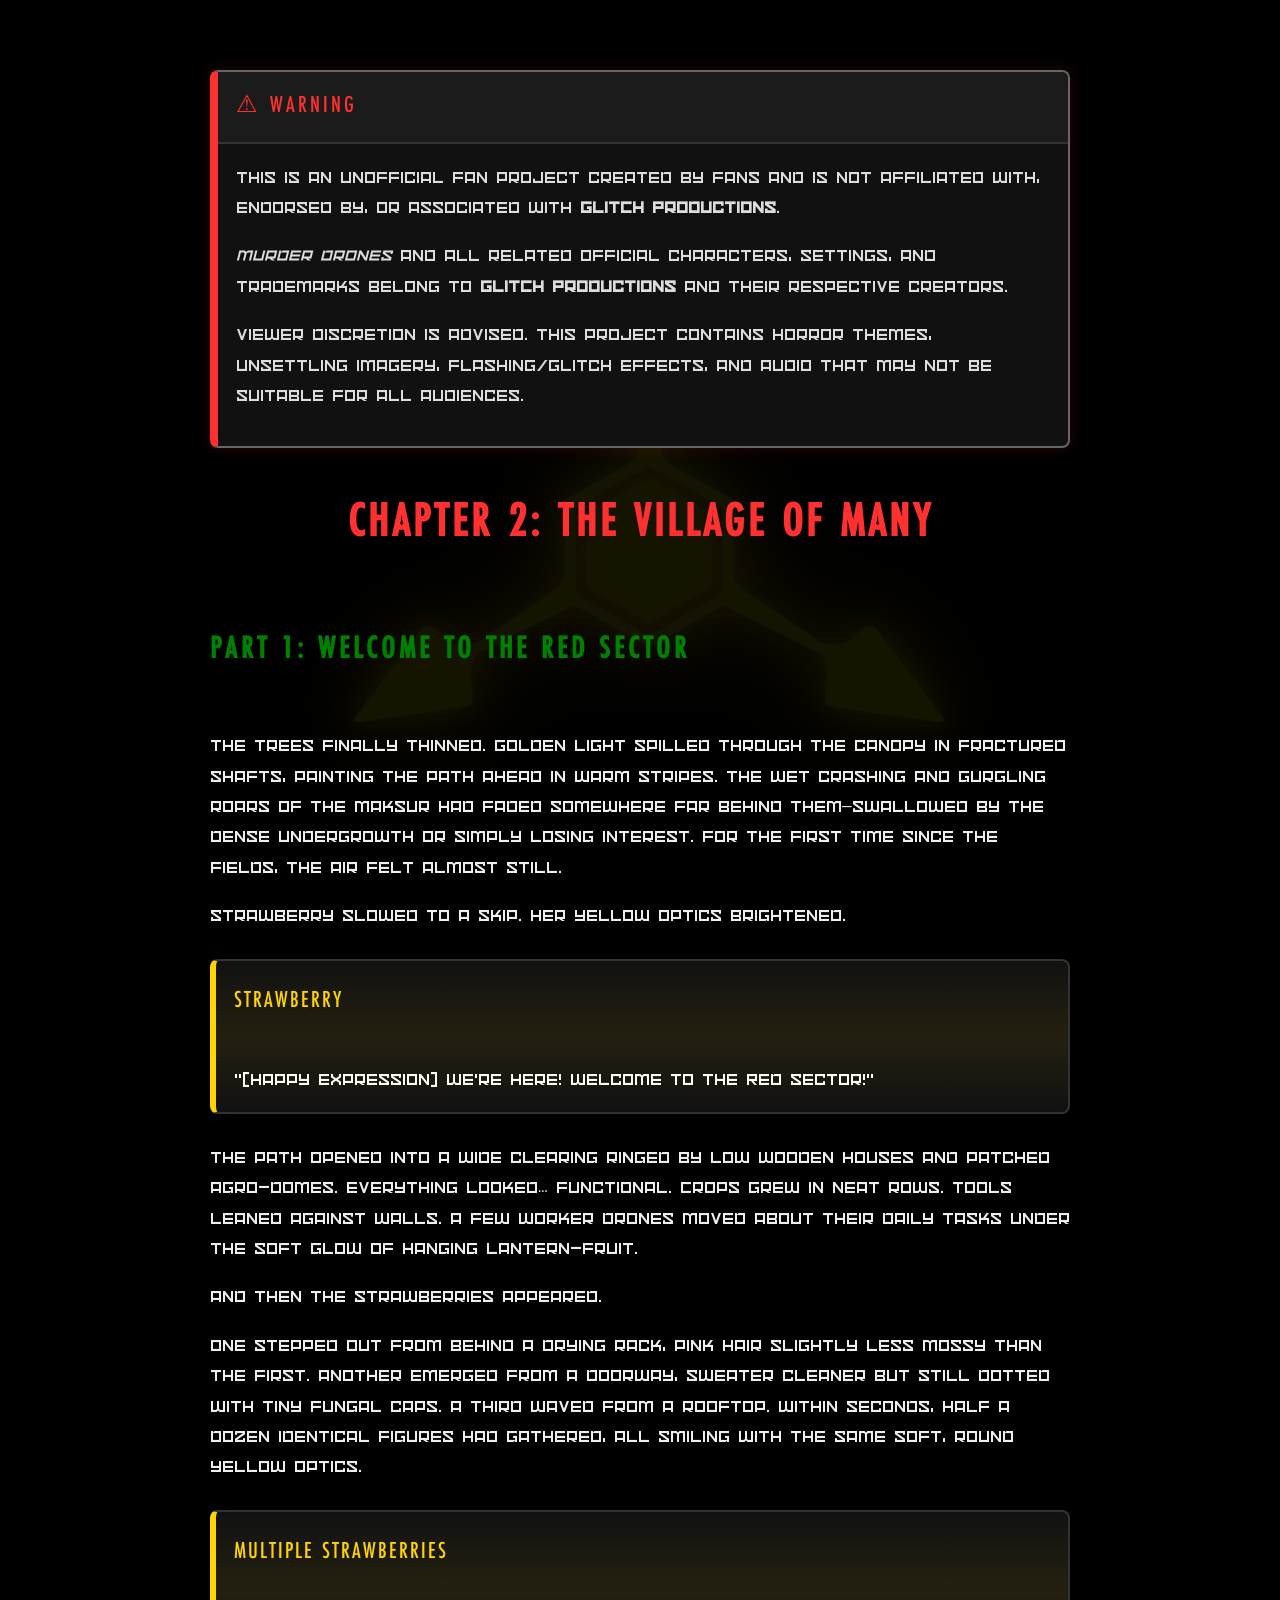
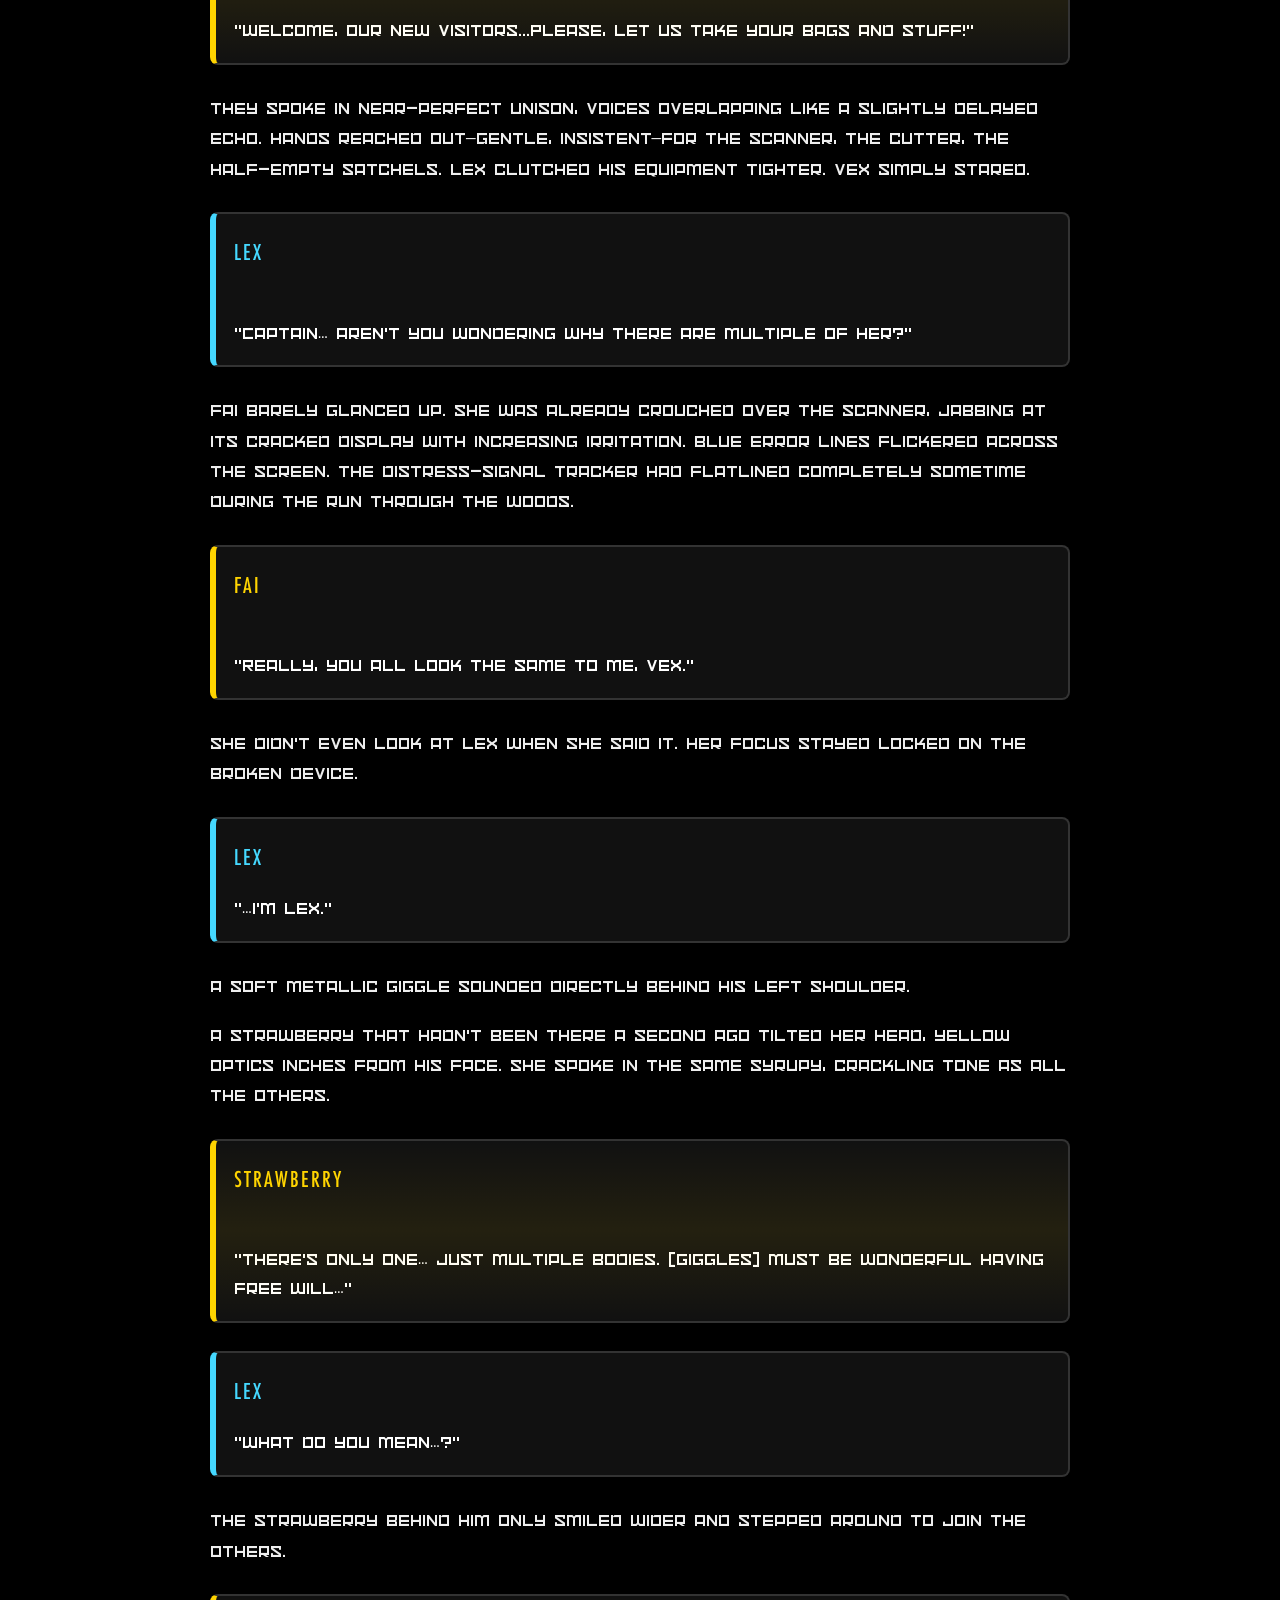
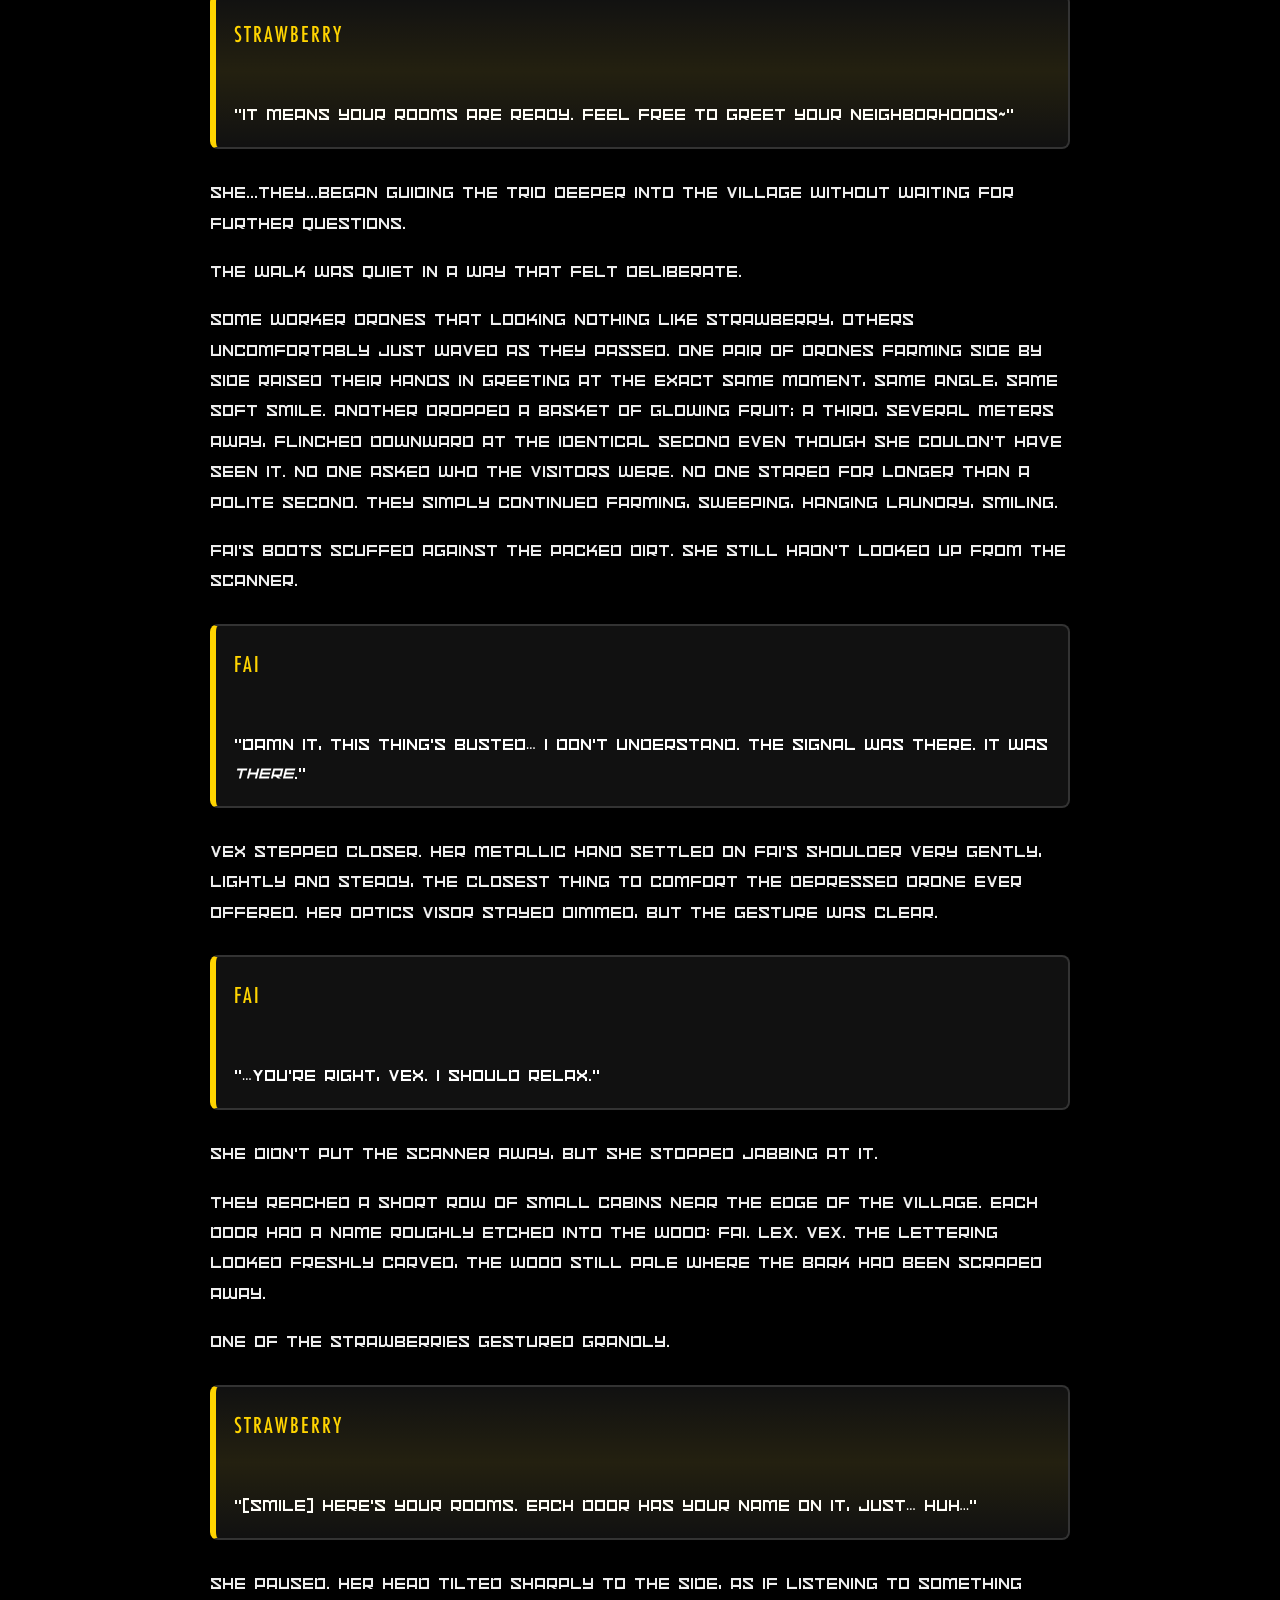
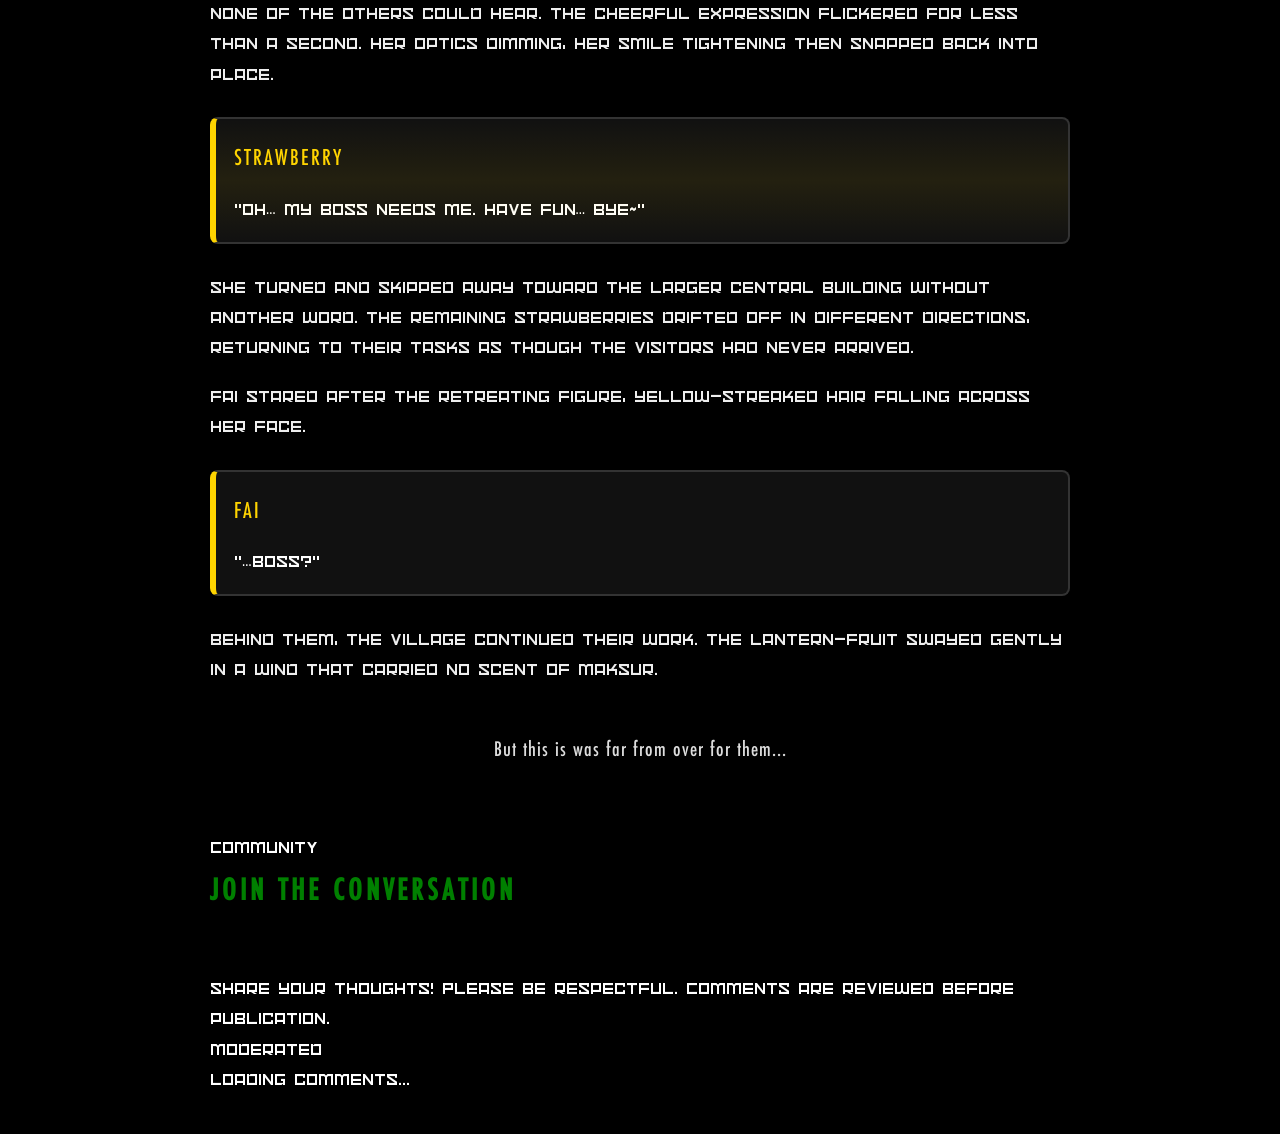
<file: AC-CH2/index.html>
<!DOCTYPE html>
<html lang="en">
<head>
    <meta charset="UTF-8">
    <meta name="viewport" content="width=device-width, initial-scale=1.0">
    <title>Chapter 2: The Village of Many</title>
    <link rel="stylesheet" href="CH1_style.css">
</head>
<body>
    <div id="planet-corruption" aria-hidden="true">
        <img src="../images/BROKEN_SCREEN.png" class="broken-screen" alt="">
        <img src="../images/SOLVER_GOO.png" class="solver-goo" alt="">
    </div>

    <div class="warning-panel">
        <div class="warning-header">⚠ WARNING</div>
        <div class="warning-body">
            <p>
                This is an unofficial fan project created by fans and is not
                affiliated with, endorsed by, or associated with
                <strong>GLITCH Productions</strong>.
            </p>
            <p>
                <em>Murder Drones</em> and all related official characters,
                settings, and trademarks belong to
                <strong>GLITCH Productions</strong> and their respective creators.
            </p>
            <p>
                Viewer discretion is advised. This project contains horror themes,
                unsettling imagery, flashing/glitch effects, and audio that may
                not be suitable for all audiences.
            </p>
        </div>
    </div>

    <div class="solver-bg" aria-hidden="true">
        <img src="images/ABS.png" alt="">
    </div>

    <!--details class="music-player" open>
        <summary class="music-toggle">♫ AUDIO LOG</summary>
        <div class="music-content">
            <div class="music-track">Midnight Signal Drift</div>
            <audio controls loop>
                <source src="../music/Midnight Signal Drift.mp3" type="audio/mpeg">
                Your browser does not support the audio element.
            </audio>
            <div class="music-status">LOOP ENABLED</div>
        </div>
    </details-->

    <h1>Chapter 2: The Village of Many</h1>
    <h2>Part 1: Welcome to the Red Sector</h2>

    <section class="narration">
        <p>
            The trees finally thinned. Golden light spilled through
            the canopy in fractured shafts, painting the path ahead in warm
            stripes. The wet crashing and gurgling roars of the Maksur had faded
            somewhere far behind them—swallowed by the dense undergrowth or
            simply losing interest. For the first time since the fields, the air
            felt almost still.
        </p>

        <p>
            Strawberry slowed to a skip. Her yellow optics brightened.
        </p>
    </section>

    <div class="dialogue strawberry">
        <div class="speaker">STRAWBERRY</div>
        <div class="text">
            “[Happy expression] We’re here! Welcome to the Red Sector!”
        </div>
    </div>

    <section class="narration">
        <p>
            The path opened into a wide clearing ringed by low wooden houses and
            patched agro-domes. Everything looked… functional. Crops grew in
            neat rows. Tools leaned against walls. A few worker drones moved
            about their daily tasks under the soft glow of hanging lantern-fruit.
        </p>

        <p>And then the Strawberries appeared.</p>

        <p>
            One stepped out from behind a drying rack, pink hair slightly less
            mossy than the first. Another emerged from a doorway, sweater cleaner
            but still dotted with tiny fungal caps. A third waved from a rooftop.
            Within seconds, half a dozen identical figures had gathered, all
            smiling with the same soft, round yellow optics.
        </p>
    </section>

    <div class="dialogue strawberry">
        <div class="speaker">MULTIPLE STRAWBERRIES</div>
        <div class="text">
            “Welcome, our new visitors...Please, let us take your bags and stuff!”
        </div>
    </div>

    <section class="narration">
        <p>
            They spoke in near-perfect unison, voices overlapping like a slightly
            delayed echo. Hands reached out—gentle, insistent—for the scanner,
            the cutter, the half-empty satchels. Lex clutched his equipment
            tighter. Vex simply stared.
        </p>
    </section>

    <div class="dialogue lex">
        <div class="speaker">LEX</div>
        <div class="text">
            “Captain… aren’t you wondering why there are multiple of her?”
        </div>
    </div>

    <section class="narration">
        <p>
            Fai barely glanced up. She was already crouched over the scanner,
            jabbing at its cracked display with increasing irritation. Blue
            error lines flickered across the screen. The distress-signal tracker
            had flatlined completely sometime during the run through the woods.
        </p>
    </section>

    <div class="dialogue fai">
        <div class="speaker">FAI</div>
        <div class="text">
            “Really, you all look the same to me, Vex.”
        </div>
    </div>

    <section class="narration">
        <p>She didn’t even look at Lex when she said it. Her focus stayed locked on the broken device.</p>
    </section>

    <div class="dialogue lex">
        <div class="speaker">LEX</div>
        <div class="text">“…I’m Lex.”</div>
    </div>

    <section class="narration">
        <p>A soft metallic giggle sounded directly behind his left shoulder.</p>
        <p>
            A Strawberry that hadn’t been there a second ago tilted her head,
            yellow optics inches from his face. She spoke in the same syrupy,
            crackling tone as all the others.
        </p>
    </section>

    <div class="dialogue strawberry">
        <div class="speaker">STRAWBERRY</div>
        <div class="text">
            “There’s only one… just multiple bodies. [Giggles] Must be wonderful having free will…”
        </div>
    </div>

    <div class="dialogue lex">
        <div class="speaker">LEX</div>
        <div class="text">“What do you mean…?”</div>
    </div>

    <section class="narration">
        <p>
            The Strawberry behind him only smiled wider and stepped around to
            join the others.
        </p>
    </section>

    <div class="dialogue strawberry">
        <div class="speaker">STRAWBERRY</div>
        <div class="text">
            “It means your rooms are ready. Feel free to greet your neighborhoods~”
        </div>
    </div>

    <section class="narration">
        <p>
            She...they...began guiding the trio deeper into the village without
            waiting for further questions.
        </p>

        <p>The walk was quiet in a way that felt deliberate.</p>

        <p>
            Some worker drones that looking nothing like Strawberry, others
            uncomfortably just waved as they passed. One pair of drones farming
            side by side raised their hands in greeting at the exact same moment,
            same angle, same soft smile. Another dropped a basket of glowing
            fruit; a third, several meters away, flinched downward at the
            identical second even though she couldn’t have seen it. No one asked
            who the visitors were. No one stared for longer than a polite second.
            They simply continued farming, sweeping, hanging laundry, smiling.
        </p>

        <p>Fai’s boots scuffed against the packed dirt. She still hadn’t looked up from the scanner.</p>
    </section>

    <div class="dialogue fai">
        <div class="speaker">FAI</div>
        <div class="text">
            “Damn it, this thing’s busted… I don’t understand. The signal was there. It was <em>there</em>.”
        </div>
    </div>

    <section class="narration">
        <p>
            Vex stepped closer. Her metallic hand settled on Fai’s
            shoulder very gently, lightly and steady, the closest thing to comfort the depressed
            drone ever offered. Her optics visor stayed dimmed, but
            the gesture was clear.
        </p>
    </section>

    <div class="dialogue fai">
        <div class="speaker">FAI</div>
        <div class="text">
            “…You’re right, Vex. I should relax.”
        </div>
    </div>

    <section class="narration">
        <p>She didn’t put the scanner away, but she stopped jabbing at it.</p>

        <p>
            They reached a short row of small cabins near the edge of the village.
            Each door had a name roughly etched into the wood: FAI. LEX. VEX.
            The lettering looked freshly carved, the wood still pale where the
            bark had been scraped away.
        </p>

        <p>One of the Strawberries gestured grandly.</p>
    </section>

    <div class="dialogue strawberry">
        <div class="speaker">STRAWBERRY</div>
        <div class="text">
            “[Smile] Here’s your rooms. Each door has your name on it, just… huh…”
        </div>
    </div>

    <section class="narration">
        <p>
            She paused. Her head tilted sharply to the side, as if listening to
            something none of the others could hear. The cheerful expression
            flickered for less than a second. Her optics dimming, her smile tightening
            then snapped back into place.
        </p>
    </section>

    <div class="dialogue strawberry">
        <div class="speaker">STRAWBERRY</div>
        <div class="text">“Oh… my boss needs me. Have fun… Bye~”</div>
    </div>

    <section class="narration">
        <p>
            She turned and skipped away toward the larger central building
            without another word. The remaining Strawberries drifted off in
            different directions, returning to their tasks as though the visitors
            had never arrived.
        </p>

        <p>
            Fai stared after the retreating figure, yellow-streaked hair falling
            across her face.
        </p>
    </section>

    <div class="dialogue fai">
        <div class="speaker">FAI</div>
        <div class="text">“…Boss?”</div>
    </div>

    <section class="narration">
        <p>
            Behind them, the village continued their work. The
            lantern-fruit swayed gently in a wind that carried no scent of Maksur.
        </p>
    </section>

   <details id="chapter2-expand" class="chapter-expand">

    <summary class="ending clickable">
        But this is was far from over for them...
    </summary>

    <div class="hidden-content">

        <section class="narration">
        <p>
            The night settled over the Red Sector like a thick, damp blanket. The
            lantern-fruit dimmed to a soft amber glow. The smiling Villager drones had
            long since returned to their cabins or simply stood motionless in
            the fields, optics dark, as if waiting for morning instructions.
        </p>

        <p>
            Inside the cabin marked LEX,
            Lex sat in his bed, his head tilted and optics offline. His charging port
            humming quietly. Across the short path, stood Vex’s in her slumber
            in the corner of her own room,
            one arm dangling.
        </p>

        <p>
            Fai’s cabin stayed dark.
        </p>

        <p>
            She sat on the edge of the narrow cot, labcoat still on, yellow-streaked
            hair falling into her face. Sleep refused to come. Every time she closed
            her eyes the skeleton in the fields flashed behind her lids—tattered lab
            coat, single yellow stripe, picked clean. The broken scanner lay on the
            floor where she had thrown it earlier. No signal. No mentor. No results. No progress. Nothing.
        </p>

        <p>She stood.</p>

        <p>
            The door creaked only once as she slipped outside. No Strawberries
            waited on the path. The village felt emptier under the dark, yet
            somehow more watchful. Fai stayed on guard just in case, her boots silent on the
            packed dirt, and moved toward the larger central building Strawberry
            had hurried to earlier.
        </p>

        <p>The side entrance was unlocked.</p><br><br><br><br>
        <img
    title="Live feed"
    src="../images/computer.jpg"
    alt="Computer feed"
    class="strawberry-preview"><br><br><br><br>

        <p>
            Inside, rows of old computer terminals lined the walls—bulky,
            pre-collapse models coated in a thin layer of dust and moss. Some
            screens were cracked. Others still held faint standby lights. Power
            hummed somewhere deeper in the walls. The village had electricity.
            Real electricity. Not scrap-powered jury-rigs.
        </p>

        <p>Fai’s sharp grin returned.</p>
    </section>

    <div class="dialogue fai">
        <div class="speaker">FAI</div>
        <div class="text">“There we go…”</div>
    </div>

    <section class="narration">
        <p>
            She wiped a screen clean with her sleeve and powered the nearest
            terminal. The machine coughed static, then flickered to life in grainy
            green text. Files. Logs. Fragmented data. She dug through folders with
            the same manic focus she once used in the asteroid labs—searching for
            anything tied to the distress signal, the mentor’s encryption signature,
            anything.
        </p>

        <p>Nothing clean came up.</p>

        <p>
            Instead, older files surfaced. Human records. Planetary status reports.
            One folder labeled simply EARTH.
        </p>

        <p>She opened it.</p><br><br><br><br>
        <img title="Live feed" src="../images/earth_destroyed.jpg" class="strawberry-preview"><br><br><br><br>

        <p>
            Images of wars and ruins. Then something worse.
        </p>

        <p>
            Absolute Solver. Disassembly Drones. The systematic erasure of a world
            that had once been home to billions. The files were incomplete,
            corrupted, but the story was clear enough. Earth was gone. Humanity’s
            cradle had been hollowed out by the very things JCJenson had built.
        </p>

        <p>Fai stared at the screen for a long moment.</p>

        <p>
            She tried to picture her mentor’s face while reading the reports—the
            man who had taught her to laugh while the universe tried to eat her.
            The memory slipped. Edges blurred. His voice, his eyes, the exact shape
            of the scar he always claimed was from a “lab accident”… Her mind simply would not hold the full picture.
        </p>
    </section>

    <div class="dialogue fai">
        <div class="speaker">FAI</div>
        <div class="text">“…Master used to talk about Earth...”</div>
    </div>

    <section class="narration">
        <p>She scrolled further, jaw tightening.</p>
    </section>

    <div class="dialogue fai">
        <div class="speaker">FAI</div>
        <div class="text">
            “They left us on that rock for years. Forgot the colony the second the
            numbers stopped looking good. Cults. Purges. Power cells. Prayer
            protocols. We tore each other apart while they played god with the
            rest of the universe.”
        </div>
    </div>

    <section class="narration">
        <p>
            She felt nothing close to sorrow for the destroyed homeworld. Only a
            cold, familiar bitterness.
        </p>

        <p>Then the screen flickered again.</p>

        <p>
            A new image loaded—low quality, surveillance footage from somewhere
            on this very planet. Yellow optics. Bright. Round. The exact same
            shade that glowed behind every Strawberry’s visor.
        </p>

        <p>Fai leaned closer.</p>

        <p>
            The footage showed more of them. Dozens. Spreading through the fields,
            the forests, the abandoned agro-domes. Same face. Same soft smile.
            Same yellow eyes. Moving in quiet, coordinated patterns that no
            single drone should be capable of.
        </p>
    </section>

    <div class="dialogue fai">
        <div class="speaker">FAI</div>
        <div class="text">“Hold on… wasn’t there more of her…?”</div>
    </div>

    <section class="narration">
        <p>Her voice dropped to a whisper.</p>
    </section>

    <div class="dialogue fai">
        <div class="speaker">FAI</div>
        <div class="text">“Spreading like a pestilence.”</div>
    </div>

    <section class="narration">
        <p>
            She reached for another terminal, already half-lost in the data,
            fingers flying across keys that still responded. Clues about the
            signal. Clues about the boss. Clues about whatever the yellow eyes
            really meant.
        </p>

        <p>Somewhere behind her, a soft metallic giggle drifted through the open doorway.</p>

        <p>
            Fai did not turn around immediately. Her attention had already
            fractured—half on the screens, half on the growing realization that
            the village was not simply strange.
        </p>

        <p>It was definley hiding something or someone.</p>

    </section>

    <p >
        And Fai had always had trouble focusing on the things that did not
        matter to her mission.
    </p>
    <section class="narration">
    <p>
        Fai reached for the mouse without taking her eyes off the
        monitor. She missed it by an inch, and her palm came down
        on a plump pink mushroom growing beside the keyboard.
    </p>

    <p>
        Its cap squished beneath her hand with a soft, wet pop.
    </p>
</section>

<!-- MUSHROOM BUTTON -->
<div class="spore-button-container">

    <button
        type="button"
        id="spore-trigger"
        class="spore-mushroom-button"
        aria-label="Press the mushroom"
    >
        <span class="spore-mushroom-icon" aria-hidden="true">🍄</span>
        <span class="spore-button-label">SQUISH</span>
    </button>

    <p class="spore-hint">
        The air crackled with spores...
    </p>

</div>


<!-- SECOND, INDEPENDENT COLLAPSIBLE SECTION -->
<details id="after-mushroom-expand" class="chapter-expand">

    <summary class="ending clickable">
        ...But the spores had only just begun to spread.
    </summary>

    <div class="hidden-content" id="after-mushroom">

        <section class="narration">
            <p>
                To be continued.
            </p>

            <p>
                ...
            </p>
        </section>

    </div>

</details>


</div> <!-- Closes the outer hidden-content -->

</details> <!-- Closes chapter2-expand -->


<!-- STRAWBERRY SPORE OVERLAY -->
<div id="strawberry-spore-overlay" aria-hidden="true">
    <canvas id="strawberry-spore-canvas"></canvas>
</div>
<!-- STRAWBERRY SPORE OVERLAY -->
<div id="strawberry-spore-overlay" aria-hidden="true">
    <canvas id="strawberry-spore-canvas"></canvas>
</div>


<!-- THE TRANSFORMED PAGE -->
<section id="transformed-page" class="spore-new-page" hidden>

    <header class="spore-new-header">
        <span>STRAWBERRY NETWORK</span>
        <span class="connection-status">● CONNECTED</span>
    </header>

    <main class="spore-new-main">

        <p class="spore-new-kicker">
            UNKNOWN HOST // MESSAGE RECOVERED
        </p>

        <h1>
            Oh, Fai.<br>
            <em>You found us.</em>
        </h1>

        <div class="spore-new-divider"></div>

        <p class="spore-new-message">
            There is only one.
        </p>

        <p class="spore-new-message">
            Just multiple bodies.
        </p>

        <p class="spore-new-glitch">
            WHY ARE YOU STILL LOOKING FOR ANOTHER?
        </p>

        <div class="spore-new-terminal">
            <span>IDENTITY: UNKNOWN</span>
            <span>CONSCIOUSNESS: SHARED</span>
            <span>SPORE RELEASE: COMPLETE</span>
        </div>

        <p class="spore-new-footer">
            Don't worry. You'll fit right in.
        </p>

        <button
            type="button"
            class="spore-reset-button"
            onclick="window.location.reload()"
        >
            RESET SIMULATION
        </button>

    </main>

    <footer class="spore-new-bottom">
        PLEASE ENJOY YOUR STAY IN THE RED SECTOR.
    </footer>

</section>

<script>
(() => {
    const trigger = document.getElementById("spore-trigger");
    const overlay = document.getElementById("strawberry-spore-overlay");
    const canvas = document.getElementById("strawberry-spore-canvas");
    if (!trigger || !overlay || !canvas) {
    console.error("Strawberry spore transition: an element is missing.");
    return;
}

    const ctx = canvas.getContext("2d");

    if (!ctx) {
        console.error("Your browser could not create the spore canvas.");
        return;
    }

    let width = 0;
    let height = 0;
    let particles = [];
    let animationId = null;
    let running = false;
    let startedAt = 0;
    let previousFrame = 0;
    let sourceX = 0;
    let sourceY = 0;
    let triggered = false;

    const reducedMotion = window.matchMedia(
        "(prefers-reduced-motion: reduce)"
    ).matches;

    const colors = [
        "#ff8dcd",
        "#ffc2e7",
        "#ff53b5",
        "#ffffff",
        "#d98cff"
    ];

    function resizeCanvas() {
        const pixelRatio = Math.min(window.devicePixelRatio || 1, 2);

        width = window.innerWidth;
        height = window.innerHeight;

        canvas.width = Math.round(width * pixelRatio);
        canvas.height = Math.round(height * pixelRatio);

        ctx.setTransform(
            pixelRatio, 0,
            0, pixelRatio,
            0, 0
        );
    }

    window.addEventListener("resize", resizeCanvas);
    resizeCanvas();


    function createParticle() {
        const angle = Math.random() * Math.PI * 2;
        const speed = 1 + Math.random() * 6;

        return {
            x: sourceX + (Math.random() - 0.5) * 22,
            y: sourceY + (Math.random() - 0.5) * 22,

            vx: Math.cos(angle) * speed,
            vy: Math.sin(angle) * speed - Math.random() * 1.5,

            radius: 1.5 + Math.random() * 4.5,
            life: 2.3 + Math.random() * 2.2,
            age: 0,

            sway: Math.random() * Math.PI * 2,
            swaySpeed: 0.02 + Math.random() * 0.05,

            color: colors[
                Math.floor(Math.random() * colors.length)
            ]
        };
    }


    function drawFrame(timestamp) {
        if (!running) return;

        const delta = previousFrame
            ? Math.min((timestamp - previousFrame) / 16.67, 2)
            : 1;

        previousFrame = timestamp;

        ctx.clearRect(0, 0, width, height);

        const elapsed = timestamp - startedAt;

        // More spores continually burst from the mushroom.
        if (elapsed < 2200) {
            const amount = reducedMotion ? 2 : 5;

            for (let i = 0; i < amount; i++) {
                particles.push(createParticle());
            }
        }

        for (let i = particles.length - 1; i >= 0; i--) {
            const p = particles[i];

            p.age += delta / 60;

            p.sway += p.swaySpeed * delta;
            p.x += (p.vx + Math.sin(p.sway) * 0.7) * delta;
            p.y += p.vy * delta;

            // Spores drift gently upward over time.
            p.vy -= 0.003 * delta;

            if (p.age >= p.life) {
                particles.splice(i, 1);
                continue;
            }

            const fadeIn = Math.min(p.age * 5, 1);
            const fadeOut = Math.min((p.life - p.age) * 1.5, 1);
            const alpha = Math.max(0, Math.min(fadeIn, fadeOut));

            ctx.globalAlpha = alpha;
            ctx.fillStyle = p.color;

            ctx.shadowColor = p.color;
            ctx.shadowBlur = reducedMotion ? 0 : 9;

            ctx.beginPath();
            ctx.arc(p.x, p.y, p.radius, 0, Math.PI * 2);
            ctx.fill();
        }

        ctx.globalAlpha = 1;
        ctx.shadowBlur = 0;

        animationId = requestAnimationFrame(drawFrame);
    }


    function startTransformation() {
        if (triggered) return;
        triggered = true;

        trigger.disabled = true;
        trigger.classList.add("squished");

        const rect = trigger.getBoundingClientRect();

        sourceX = rect.left + rect.width / 2;
        sourceY = rect.top + rect.height / 2;

        overlay.classList.add("active");

        running = true;
        startedAt = performance.now();
        previousFrame = 0;

        // The first burst comes straight from the mushroom.
        const firstBurst = reducedMotion ? 45 : 210;

        for (let i = 0; i < firstBurst; i++) {
            particles.push(createParticle());
        }

        animationId = requestAnimationFrame(drawFrame);

        // The original horror page starts dissolving.
        window.setTimeout(() => {
            document.body.classList.add("spore-fading");
        }, reducedMotion ? 200 : 1400);

        // The hallucination consumes the screen, then opens the next page.
window.setTimeout(() => {
    window.location.href = "The_Dinner.html";
}, reducedMotion ? 500 : 2700);

        // Let the remaining spores drift away.
        window.setTimeout(() => {
            overlay.classList.remove("active");
            running = false;

            if (animationId !== null) {
                cancelAnimationFrame(animationId);
            }

            ctx.clearRect(0, 0, width, height);
        }, reducedMotion ? 1000 : 4500);
    }


    trigger.addEventListener("click", startTransformation);
})();
</script>

<script>
(() => {
    const params = new URLSearchParams(
        window.location.search
    );

    if (params.get("sporeReturn") !== "1") return;

    const chapter = document.getElementById("chapter2-expand");
    const continuation = document.getElementById(
        "after-mushroom-expand"
    );

    function restoreStory() {
        // Reveal the nighttime story and mushroom section.
        if (chapter) {
            chapter.open = true;
        }

        // Keep the new continuation collapsed.
        if (continuation) {
            continuation.open = false;
        }

        // Scroll to the post-mushroom reveal line.
        if (continuation) {
            continuation.scrollIntoView({
                behavior: "auto",
                block: "start"
            });
        }
    }

    if (document.readyState === "complete") {
        requestAnimationFrame(restoreStory);
    } else {
        window.addEventListener(
            "load",
            () => requestAnimationFrame(restoreStory),
            { once: true }
        );
    }
})();
</script>

<br><br>
<!-- Comments Section -->
<section class="comments-section" id="comments">
    <div class="comments-header">
        <div>
            <span class="comments-eyebrow">COMMUNITY</span>
            <h2>Join the conversation</h2>
            <p class="comments-description">
                Share your thoughts! Please be respectful.
                Comments are reviewed before publication.
            </p>
        </div>

        <span class="comments-badge">
            <span class="status-dot"></span>
            Moderated
        </span>
    </div>

    <div class="comments-panel">
        <div id="disqus_thread">
            <p class="comments-loading">Loading comments...</p>
        </div>

        <noscript>
            Please enable JavaScript to view the comments.
        </noscript>
    </div>
</section>

<!-- Load the comment system -->
<script src="comments.js" defer></script>    
</body>
</html>
</file>
<file: AC-CH2/CH1_style.css>
/* ===========================
   FONTS
=========================== */

@font-face{
    font-family:"MD_title";
    src:url("fonts/FuturaCondensedPT-Medium.ttf") format("truetype");
}

@font-face{
    font-family:"MD_text";
    src:url("fonts/SpaceMadness-2R6v.ttf") format("truetype");
}


/* ===========================
   GLOBAL
=========================== */

*{
    margin:0;
    padding:0;
    box-sizing:border-box;
}

body{
    background:#000;
    color:#ffffff;

    font-family:"MD_text", monospace;

    max-width:900px;
    margin:0 auto;
    padding:40px 20px;

    line-height:1.9;
}


/* ===========================
   CHAPTER
=========================== */

.chapter{
    width:100%;
}


/* ===========================
   TITLE
=========================== */

h1{
    font-family:"MD_title", sans-serif;

    text-align:center;

    font-size:3rem;

    letter-spacing:4px;

    text-transform:uppercase;

    color:#ff3030;

    margin-bottom:50px;
}

h2{
    font-family:"MD_title", sans-serif;

    font-size:2rem;

    letter-spacing:4px;

    text-transform:uppercase;

    color:green;

    margin-bottom:50px;
}


/* ===========================
   NARRATION
=========================== */

.narration{
    margin-bottom:28px;
}

.narration p{
    font-family:"MD_text", monospace;

    text-align:left;

    font-size:1rem;

    margin-bottom:18px;

    color:#eeeeee;
}


/* ===========================
   DIALOGUE BOXES
=========================== */

.dialogue{

    background:#111111;

    border:2px solid #333;

    border-left:6px solid #888;

    border-radius:8px;

    padding:18px;

    margin:28px 0;

    transition:.25s;
}

.dialogue:hover{

    border-color:#666;

    transform:translateX(3px);

}


/* ===========================
   SPEAKER
=========================== */

.speaker{

    font-family:"MD_title", sans-serif;

    letter-spacing:2px;

    font-size:1.5rem;

    margin-bottom:12px;

    text-transform:uppercase;
}


/* ===========================
   DIALOGUE TEXT
=========================== */

.text{

    font-family:"MD_text", monospace;

    line-height:1.8;

    color:#ffffff;

    white-space:pre-line;

}


/* ===========================
   CHARACTER COLORS
=========================== */

.fai{

    border-left-color:#ffd400;

}

.fai .speaker{

    color:#ffd400;

}


.lex{

    border-left-color:#45d8ff;

}

.lex .speaker{

    color:#45d8ff;

}


.vex{

    border-left-color:#b66dff;

}

.vex .speaker{

    color:#b66dff;

}


/* ===========================
   ENDING
=========================== */

.ending{

    text-align:center;

    margin-top:45px;

    color:#dddddd;

    font-size:1.35rem;

    font-family:"MD_title", sans-serif;

    letter-spacing:1px;

}


/* ===========================
   HORIZONTAL BREAK
=========================== */

hr{

    border:none;

    border-top:1px solid #333;

    margin:45px 0;

}


/* ===========================
   SCROLLBAR
=========================== */

::-webkit-scrollbar{

    width:10px;

}

::-webkit-scrollbar-track{

    background:#090909;

}

::-webkit-scrollbar-thumb{

    background:#444;

}

::-webkit-scrollbar-thumb:hover{

    background:#666;

}


/* ===========================
   TEXT SELECTION
=========================== */

::selection{

    background:#ff3030;

    color:#ffffff;

}


/* ===========================
   RESPONSIVE
=========================== */

@media (max-width:700px){

    body{

        padding:25px 16px;

    }

    h1{

        font-size:2.2rem;

        letter-spacing:2px;

    }

    .dialogue{

        padding:15px;

    }

    .speaker{

        font-size:.95rem;

    }

    .text{

        font-size:.95rem;

    }

}

.chapter-expand{
    margin-top:30px;
}

.chapter-expand summary{
    list-style:none;
}

.chapter-expand summary::-webkit-details-marker{
    display:none;
}

.clickable{
    cursor:pointer;
    user-select:none;
    transition:.25s;
}

.clickable:hover{
    color:#ff5050;
}

.hidden-content{
    margin-top:25px;

    padding:20px;

    
}

.hidden-content h2{
    font-family:"MD_title", sans-serif;

    color:#ff3030;

    margin-bottom:15px;
}

.hidden-content p{
    font-family:"MD_text", monospace;

    margin-bottom:15px;
}

.music-player summary{
    cursor:pointer;
    user-select:none;
    list-style:none;
}

.music-player summary::-webkit-details-marker{
    display:none;
}

.music-body{
    margin-top:12px;
}

/* ===========================
   MUSIC PLAYER
=========================== */

.music-player{

    position:sticky;

    top:15px;

    z-index:999;

    margin-bottom:40px;

    background:#111;

    border:2px solid #333;

    border-left:6px solid #ff3030;

    border-radius:8px;

    backdrop-filter:blur(8px);

}

/* Header */

.music-toggle{

    font-family:"MD_title", sans-serif;

    color:#ff3030;

    letter-spacing:2px;

    cursor:pointer;

    user-select:none;

    padding:15px;

    list-style:none;

}

.music-toggle::-webkit-details-marker{
    display:none;
}

/* Hide default marker on Firefox/Chromium */
.music-toggle::marker{
    content:"";
}

/* Optional custom arrow */

.music-toggle::before{

    content:"▶ ";

    transition:.2s;

}

.music-player[open] .music-toggle::before{

    content:"▼ ";

}

/* Collapsible content */

.music-content{

    padding:0 15px 15px;

}

/* Track name */

.music-track{

    font-family:"MD_text", monospace;

    color:#fff;

    margin-bottom:12px;

}

/* Audio */

.music-player audio{

    width:100%;

}

/* Footer */

.music-status{

    font-family:"MD_text", monospace;

    color:#888;

    margin-top:12px;

    font-size:.9rem;

    letter-spacing:1px;

}

.strawberry{
    border-left:6px solid #ffd400;
    position:relative;
    overflow:hidden;
}

.strawberry .speaker{
    color:#ffd400;
    animation:glitchText 2s infinite steps(2);
}

.strawberry::before{
    content:"";
    position:absolute;
    inset:0;
    background:linear-gradient(
        transparent 0%,
        rgba(255,212,0,.08) 50%,
        transparent 100%
    );
    animation:scan 3s linear infinite;
    pointer-events:none;
}

@keyframes scan{
    from{transform:translateY(-100%);}
    to{transform:translateY(100%);}
}

@keyframes glitchText{
    0%,92%,100%{
        transform:none;
        text-shadow:none;
    }

    93%{
        transform:translateX(-1px);
        text-shadow:2px 0 #ff0;
    }

    95%{
        transform:translateX(1px);
        text-shadow:-2px 0 #fff;
    }

    97%{
        transform:translateX(-2px);
    }
}

.hidden-text{

    color:#000;          /* Same as background */

    user-select:text;

    cursor:text;

}

/* Reveal only when highlighted */

.hidden-text::selection{

    background:#ffd400;

    color:#000;

}

.hidden-text::-moz-selection{

    background:#ffd400;

    color:#000;

}


.strawberry-intro{

    display:flex;

    align-items:center;   /* Centers the image vertically */

    gap:30px;

}

.story-text{

    flex:1;

}

/* ===========================
   STRAWBERRY CAMERA FEED
=========================== */

.strawberry-preview {
    width: 380px;
    max-width: 40%;
    height: auto;
    flex-shrink: 0;

    /* Keep the image sticky while scrolling */
    position: sticky;
    top: 20px;
    align-self: flex-start;

    /* Prevent unwanted movement */
    transform: none;
    animation: cameraFlash 12s infinite;

    border: 2px solid #444;
    border-radius: 6px;

    filter:
        contrast(1.18)
        brightness(.92)
        saturate(.9);

    box-shadow:
        0 0 8px rgba(255, 212, 0, .15),
        0 0 35px rgba(255, 212, 0, .08);
}
.strawberry-intro{

    position:relative;

}

.strawberry-intro::after{

    content:"";

    position:absolute;

    inset:0;

    pointer-events:none;

    background:

        repeating-linear-gradient(
            transparent 0px,
            transparent 2px,
            rgba(255,255,255,.025) 3px,
            transparent 4px
        );

    mix-blend-mode:screen;

    animation:scanMove 8s linear infinite;

}
@keyframes cameraIdle{

    0%,100%{

        transform:
            translateY(-50%)
            rotate(.25deg)
            scale(1);

    }

    25%{

        transform:
            translateY(-50%)
            rotate(-.25deg)
            scale(1.005);

    }

    50%{

        transform:
            translateY(-50%)
            rotate(.15deg)
            scale(.995);

    }

}
@keyframes scanMove{

    from{

        background-position:0 0;

    }

    to{

        background-position:0 120px;

    }

}
@keyframes signalCorruption{

    0%,92%,100%{

        filter:
            contrast(1.18)
            brightness(.92)
            saturate(.9);

        clip-path:inset(0);

    }

    93%{

        filter:
            contrast(1.7)
            brightness(1.15);

        transform:
            translateY(-50%)
            translateX(-3px);

        clip-path:inset(0 0 12% 0);

    }

    94%{

        transform:
            translateY(-50%)
            translateX(3px);

        clip-path:inset(20% 0 0 0);

    }

    95%{

        transform:
            translateY(-50%);

        clip-path:inset(8% 0 22% 0);

    }

}
@keyframes cameraFlash{

    0%,97%,100%{

        opacity:1;

    }

    98%{

        opacity:.65;

    }

    99%{

        opacity:1;

    }

}
.strawberry-preview:hover{

    filter:

        brightness(1.1)

        contrast(1.3)

        saturate(1.15);

    box-shadow:

        0 0 25px #ffd400,

        0 0 70px rgba(255,212,0,.45);

}



/* ===========================
   ABSOLUTE SOLVER BACKGROUND
=========================== */

.solver-bg{

    position:fixed;

    inset:0;

    display:flex;

    justify-content:center;

    align-items:center;

    z-index:-1;

    pointer-events:none;

    overflow:hidden;

}

.solver-bg img{

    width:700px;

    opacity:.08;

    user-select:none;

    filter:
        drop-shadow(0 0 12px #ffd400)
        drop-shadow(0 0 30px #ffd400)
        drop-shadow(0 0 60px rgba(255,212,0,.45));

    animation:
        solverSpin 45s linear infinite,
        solverGlow 4s ease-in-out infinite,
        solverGlitch 12s infinite;

}

@keyframes solverSpin{

    from{

        transform:rotate(0deg);

    }

    to{

        transform:rotate(-360deg);

    }

}

@keyframes solverGlow{

    0%,100%{

        filter:
            drop-shadow(0 0 10px #ffd400)
            drop-shadow(0 0 25px #ffd400);

        opacity:.07;

    }

    50%{

        filter:
            drop-shadow(0 0 25px #ffd400)
            drop-shadow(0 0 60px #ffd400)
            drop-shadow(0 0 120px rgba(255,212,0,.5));

        opacity:.14;

    }

}

@keyframes solverGlitch{

    0%,94%,100%{

        transform:rotate(0deg);

    }

    95%{

        transform:
            rotate(-342deg)
            translateX(-6px)
            skewX(2deg);

    }

    96%{

        transform:
            rotate(-345deg)
            translateX(5px)
            skewX(-3deg);

    }

    97%{

        transform:
            rotate(-348deg)
            translateX(-2px);

    }

}

/* ===========================
   WARNING PANEL
=========================== */

.warning-panel{

    position:relative;

    margin:30px auto;

    padding:0;

    max-width:900px;

    background:#111;

    border:2px solid #666;

    border-left:8px solid #ff3030;

    border-radius:8px;

    overflow:hidden;

    box-shadow:
        0 0 15px rgba(255,48,48,.15);

}

/* Animated scanning line */

.warning-panel::before{

    content:"";

    position:absolute;

    inset:0;

    background:
        linear-gradient(
            transparent,
            rgba(255,255,255,.05),
            transparent
        );

    transform:translateY(-100%);

    animation:warningScan 5s linear infinite;

    pointer-events:none;

}

/* Header */

.warning-header{

    padding:12px 18px;

    background:#1b1b1b;

    color:#ff3030;

    font-family:"MD_title";

    font-size:1.5rem;

    letter-spacing:3px;

    border-bottom:2px solid #333;

}

/* Body */

.warning-body{

    padding:18px;

}

.warning-body p{

    font-family:"MD_text";

    text-align:left;

    margin-bottom:18px;

    color:#ddd;

}

/* Scan animation */

@keyframes warningScan{

    from{

        transform:translateY(-100%);

    }

    to{

        transform:translateY(100%);

    }

}

/* =====================================
      PLANET CORRUPTION
===================================== */

#planet-corruption{

    position:fixed;

    inset:0;

    z-index:-2;

    pointer-events:none;

    opacity:0;

    transition:opacity 1s ease;

    overflow:hidden;

}

#planet-corruption.active{

    opacity:1;

}

.broken-screen{

    position:absolute;

    inset:0;

    width:100%;

    height:100%;

    object-fit:cover;

    opacity:.9;

    animation:

        crackShift 11s infinite,

        crackFlash 7s infinite;

}

.solver-goo{

    position:absolute;

    inset:0;

    width:100%;

    height:100%;

    object-fit:cover;

    mix-blend-mode:screen;

    opacity:.55;

    filter:

        drop-shadow(0 0 8px #ffd400)

        drop-shadow(0 0 25px #ffd400)

        drop-shadow(0 0 70px rgba(255,212,0,.7));

    animation:

        gooPulse 5s ease-in-out infinite,

        gooGlitch 12s infinite;

}

@keyframes gooPulse{

    0%,100%{

        opacity:.45;

        filter:

            drop-shadow(0 0 8px #ffd400)

            drop-shadow(0 0 20px #ffd400);

    }

    50%{

        opacity:.8;

        filter:

            drop-shadow(0 0 20px #ffd400)

            drop-shadow(0 0 70px #ffd400)

            drop-shadow(0 0 140px rgba(255,212,0,.6));

    }

}

@keyframes gooGlitch{

    0%,95%,100%{

        transform:none;

    }

    96%{

        transform:

            translateX(-4px)

            skewX(1deg);

    }

    97%{

        transform:

            translateX(5px)

            skewX(-2deg);

    }

    98%{

        transform:

            translateY(2px);

    }

}

@keyframes crackShift{

    0%,100%{

        transform:none;

    }

    50%{

        transform:

            scale(1.002)

            rotate(.15deg);

    }

}

@keyframes crackFlash{

    0%,97%,100%{

        opacity:.9;

    }

    98%{

        opacity:.65;

    }

    99%{

        opacity:1;

    }

}

.chapter-link{

    color:#ffd400;

    text-decoration:none;

    transition:.3s;

}

.chapter-link:hover{

    color:#fff;

    text-shadow:

        0 0 10px #ffd400,

        0 0 20px #ffd400,

        0 0 40px #ffd400;

}

.chapter-link:active{

    color:#ff3030;

}

/* ========================================
   STRAWBERRY SPORE BUTTON
======================================== */

.spore-button-container {
    text-align: center;
    margin: 24px auto;
    position: relative;
    z-index: 2;
}

.spore-mushroom-button {
    display: inline-flex;
    flex-direction: column;
    align-items: center;
    gap: 5px;
    padding: 12px 20px;

    background: #281629;
    border: 2px solid #ed8fc8;
    border-radius: 18px;

    color: #ffd3ee;
    cursor: pointer;
    font-family: monospace;

    box-shadow: 0 0 16px #f16cbd44;
    transition: transform 0.2s, box-shadow 0.2s;
}

.spore-mushroom-button:hover {
    transform: scale(1.08);
    box-shadow: 0 0 26px #ff74c9aa;
}

.spore-mushroom-button:active,
.spore-mushroom-button.squished {
    transform: scale(0.85) rotate(-8deg);
}

.spore-mushroom-icon {
    font-size: 42px;
    line-height: 1.2;
}

.spore-button-label {
    font-size: 11px;
    letter-spacing: 3px;
}

.spore-hint {
    margin-top: 10px;
    color: #eaa4d2;
    font: italic 12px monospace;
}


/* ========================================
   SPORE PARTICLE CANVAS
======================================== */

#strawberry-spore-overlay {
    position: fixed;
    inset: 0;
    z-index: 999999;

    opacity: 0;
    pointer-events: none;

    background:
        radial-gradient(
            circle at center,
            rgba(244, 108, 190, 0.16),
            rgba(15, 3, 18, 0.32)
        );

    transition: opacity 1.2s ease;
}

#strawberry-spore-overlay.active {
    opacity: 1;
}

#strawberry-spore-canvas {
    position: absolute;
    inset: 0;

    width: 100%;
    height: 100%;

    display: block;
}


/* ========================================
   ORIGINAL PAGE FADES AWAY
======================================== */

body.spore-fading > :not(#strawberry-spore-overlay):not(#transformed-page) {
    opacity: 0 !important;
    filter: blur(12px) !important;
    pointer-events: none !important;

    transition:
        opacity 1.3s ease,
        filter 1.3s ease !important;
}

body.spore-transformed > :not(#strawberry-spore-overlay):not(#transformed-page) {
    display: none !important;
}


/* ========================================
   THE NEW PAGE
======================================== */

#transformed-page[hidden] {
    display: none !important;
}

.spore-new-page {
    position: fixed;
    inset: 0;
    z-index: 1000000;

    overflow-y: auto;
    box-sizing: border-box;

    display: flex;
    flex-direction: column;

    padding: 24px clamp(18px, 6vw, 80px);

    background:
        radial-gradient(
            ellipse at 50% 35%,
            #582344 0%,
            #241322 48%,
            #100a14 100%
        );

    color: #fff0fa;
    font-family: "Courier New", monospace;

    opacity: 0;
    transform: scale(1.035);
    pointer-events: none;

    transition:
        opacity 1.5s ease,
        transform 1.5s ease;
}

.spore-new-page.is-visible {
    opacity: 1;
    transform: scale(1);
    pointer-events: auto;
}


/* Header */

.spore-new-header {
    display: flex;
    justify-content: space-between;
    align-items: center;
    gap: 16px;

    padding-bottom: 16px;
    border-bottom: 1px solid #f9a8df55;

    color: #f6abd9;
    font-size: 11px;
    letter-spacing: 2px;
}

.connection-status {
    color: #ff91d4;
}


/* Main content */

.spore-new-main {
    width: 100%;
    max-width: 680px;
    margin: auto;
    padding: 56px 0;
}

.spore-new-kicker {
    color: #f298d1;
    font-size: 11px;
    letter-spacing: 3px;
    line-height: 1.8;
}

.spore-new-main h1 {
    margin: 28px 0;

    color: #fff1fa;
    font-family: Georgia, serif;
    font-size: clamp(38px, 8vw, 78px);
    line-height: 1.05;
    font-weight: normal;
}

.spore-new-main h1 em {
    color: #ff9ad6;
    font-weight: normal;
}

.spore-new-divider {
    width: 100%;
    height: 1px;
    margin: 32px 0;

    background: linear-gradient(
        90deg,
        #ff8ed0,
        transparent
    );
}

.spore-new-message {
    color: #f4cee6;
    font-size: clamp(16px, 2.5vw, 21px);
    line-height: 1.8;
}

.spore-new-glitch {
    margin: 36px 0;
    color: #ff83cc;
    font-size: 12px;
    letter-spacing: 2px;
    line-height: 2;

    animation: spore-text-flicker 3s infinite;
}

.spore-new-terminal {
    display: flex;
    flex-direction: column;
    gap: 12px;

    margin: 32px 0;
    padding: 20px;

    border-left: 2px solid #ff8fd1;
    background: #ffffff08;

    color: #dba6cf;
    font-size: 12px;
    line-height: 1.6;
}

.spore-new-footer {
    color: #ffb1df;
    font-family: Georgia, serif;
    font-size: 19px;
    font-style: italic;
    line-height: 1.6;
}

.spore-reset-button {
    margin-top: 30px;
    padding: 12px 18px;

    border: 1px solid #ff9cda;
    background: transparent;
    color: #ffd9ee;

    font-family: monospace;
    letter-spacing: 2px;
    cursor: pointer;

    transition: background 0.2s, color 0.2s;
}

.spore-reset-button:hover {
    background: #ff9cda;
    color: #241322;
}

.spore-new-bottom {
    padding-top: 18px;
    border-top: 1px solid #f9a8df33;

    color: #b987aa;
    font-size: 10px;
    line-height: 1.8;
    letter-spacing: 1px;
}


/* New page flicker */

@keyframes spore-text-flicker {
    0%, 94%, 100% {
        opacity: 1;
        text-shadow: none;
    }

    95% {
        opacity: 0.55;
        text-shadow: 2px 0 #ff5fb5;
    }

    97% {
        opacity: 0.9;
        text-shadow: -2px 0 #b78cff;
    }
}


/* Accessibility */

@media (prefers-reduced-motion: reduce) {
    .spore-mushroom-button,
    .spore-new-page,
    #strawberry-spore-overlay {
        transition-duration: 0.1s;
    }

    .spore-new-glitch {
        animation: none;
    }
}

.mushroom-link {
    display: inline-block;
    color: inherit;
    text-decoration: none;
    cursor: pointer;
}
</file>
